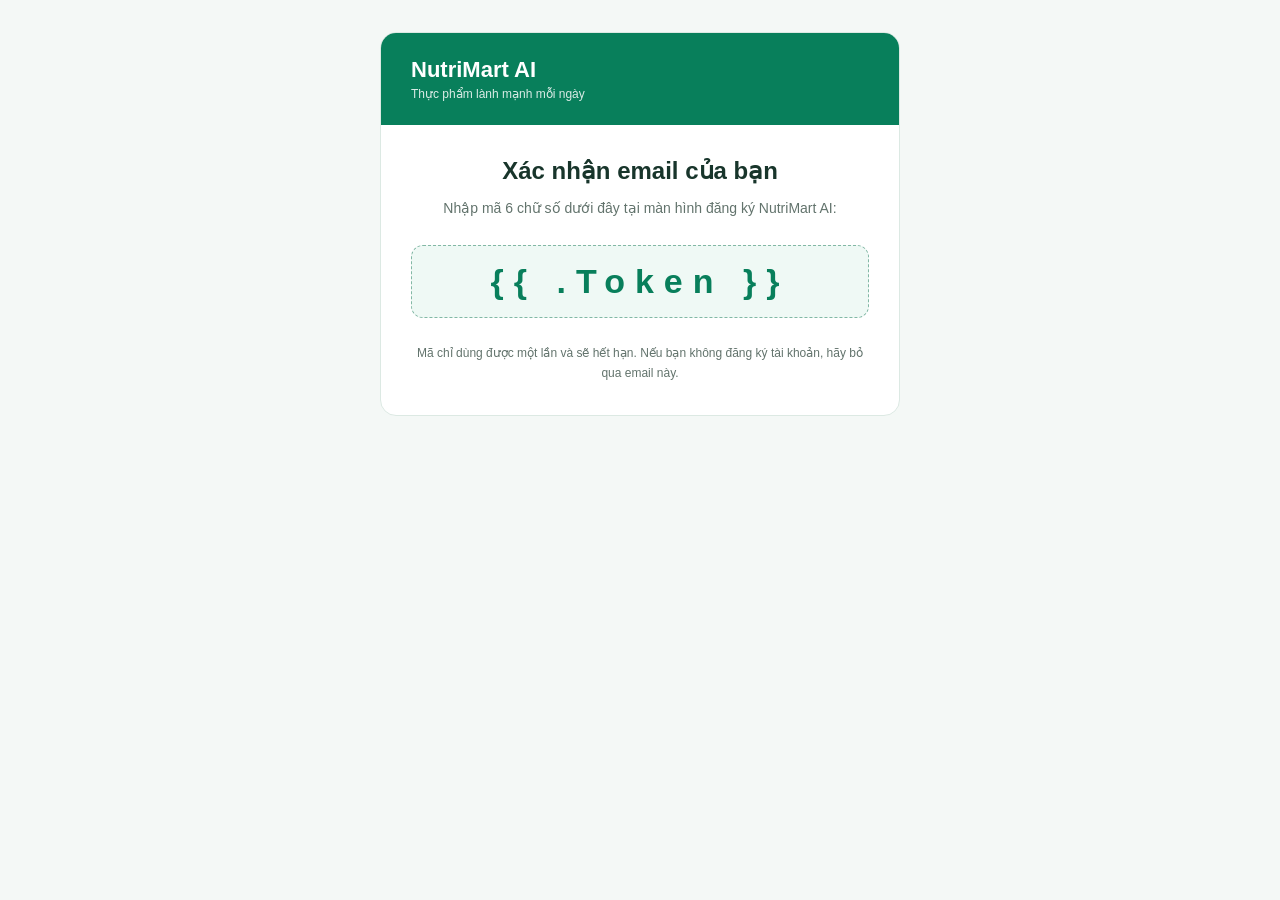
<file: supabase/confirm-signup-otp.html>
<!doctype html>
<html lang="vi">
<body style="margin:0;padding:32px 16px;background:#f4f8f6;font-family:Arial,sans-serif;color:#18352b">
  <table role="presentation" width="100%" cellspacing="0" cellpadding="0">
    <tr>
      <td align="center">
        <table role="presentation" width="100%" cellspacing="0" cellpadding="0" style="max-width:520px;background:#ffffff;border:1px solid #dce9e3;border-radius:16px;overflow:hidden">
          <tr>
            <td style="padding:24px 30px;background:#087f5b;color:#ffffff">
              <strong style="font-size:22px">NutriMart AI</strong>
              <div style="margin-top:4px;font-size:12px;opacity:.85">Thực phẩm lành mạnh mỗi ngày</div>
            </td>
          </tr>
          <tr>
            <td style="padding:32px 30px;text-align:center">
              <h1 style="margin:0 0 12px;font-size:24px">Xác nhận email của bạn</h1>
              <p style="margin:0;color:#62736c;font-size:14px;line-height:1.6">Nhập mã 6 chữ số dưới đây tại màn hình đăng ký NutriMart AI:</p>
              <div style="margin:26px auto;padding:16px;border:1px dashed #82b8a5;border-radius:12px;background:#eff9f5;color:#087f5b;font-size:34px;font-weight:700;letter-spacing:10px">{{ .Token }}</div>
              <p style="margin:0;color:#62736c;font-size:12px;line-height:1.6">Mã chỉ dùng được một lần và sẽ hết hạn. Nếu bạn không đăng ký tài khoản, hãy bỏ qua email này.</p>
            </td>
          </tr>
        </table>
      </td>
    </tr>
  </table>
</body>
</html>
</file>
